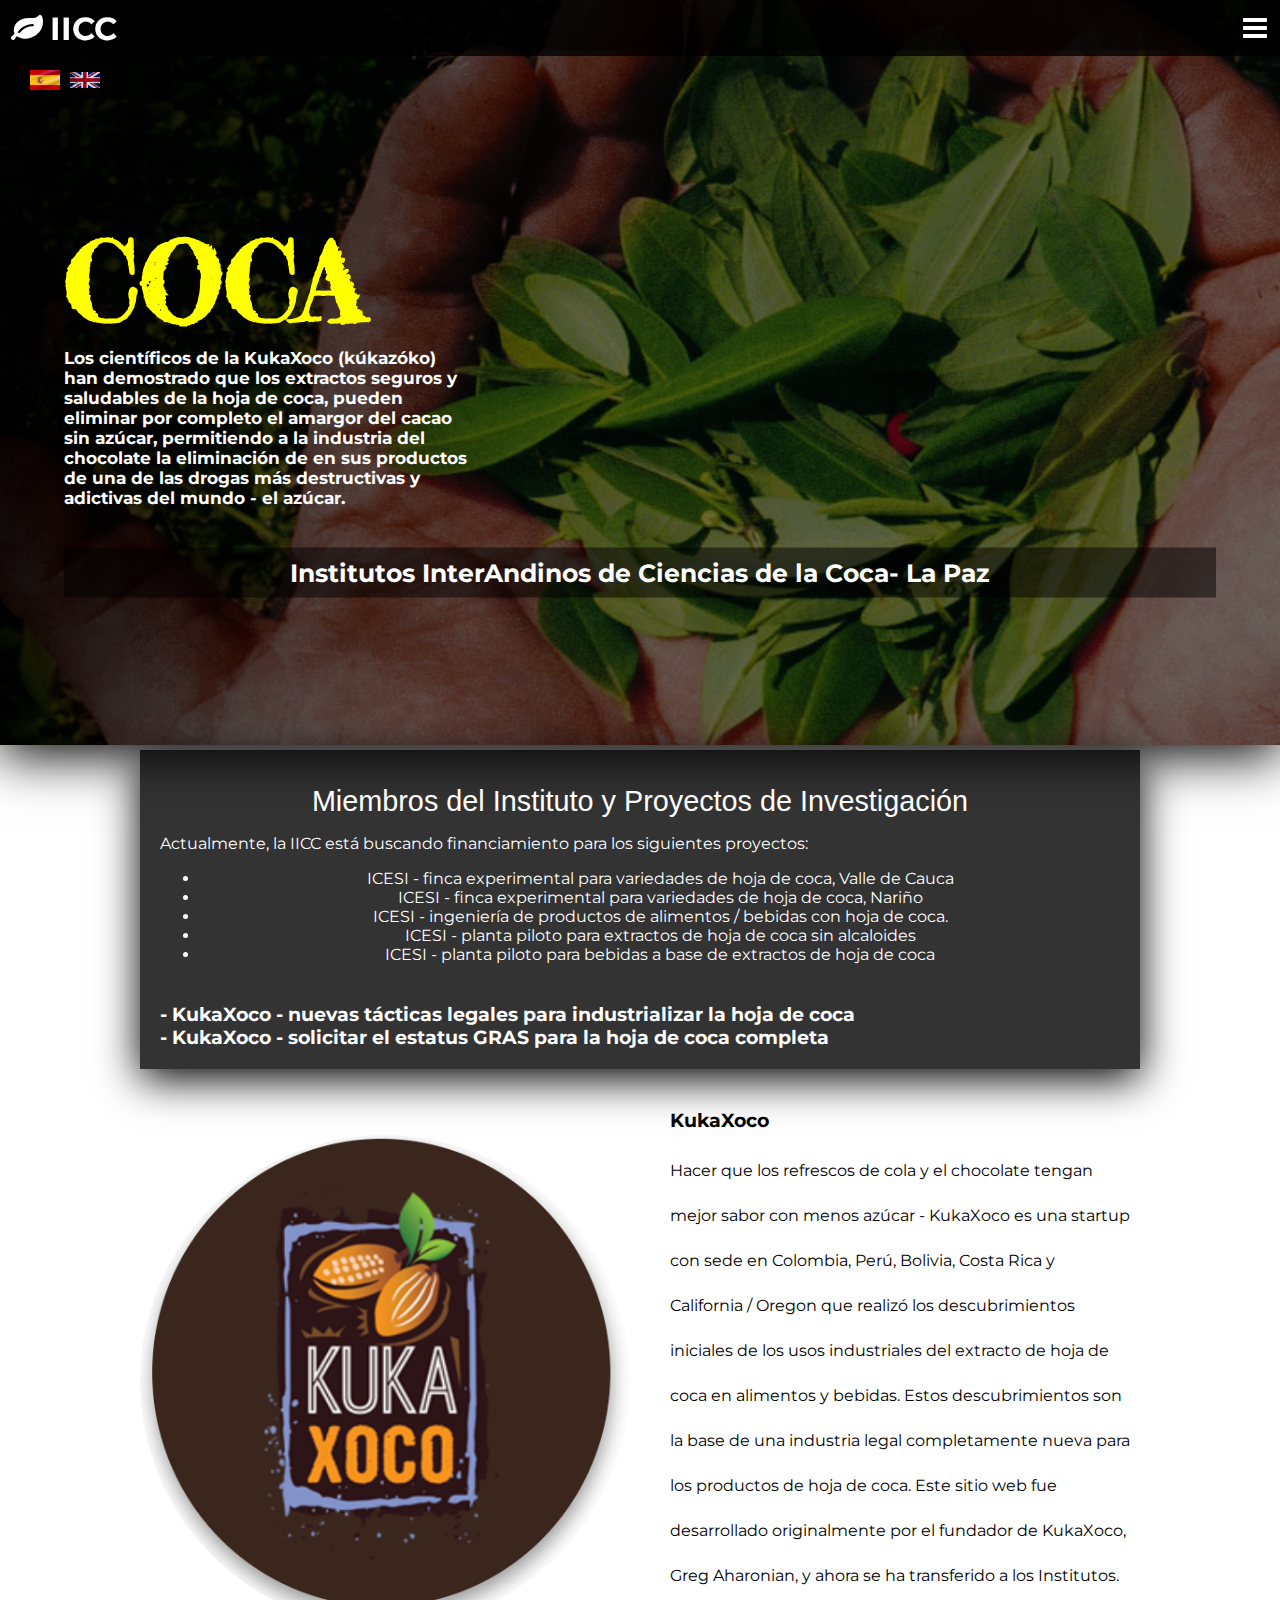
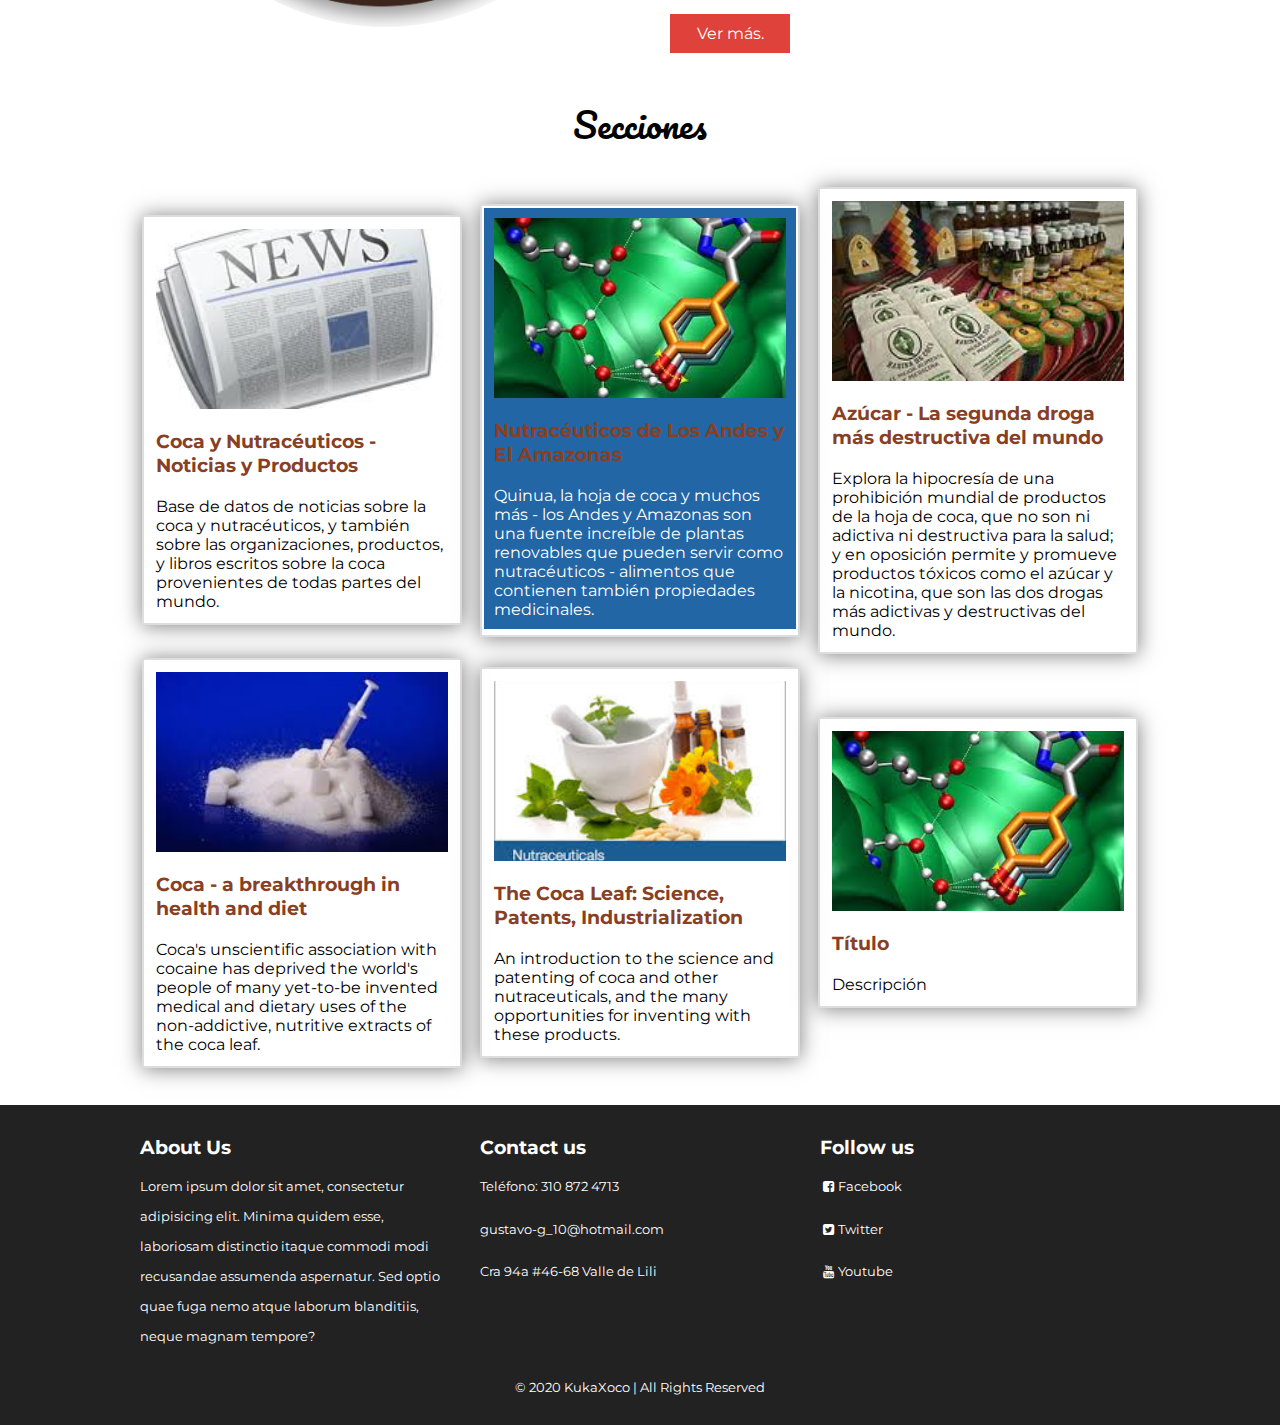
<file: index.html>
<!DOCTYPE html>

<html lang="es">
<head>
    <meta charset="utf-8">
    <title>InterAndinos</title>
    
    <meta name="viewport" content="width=device-width, user-scalable=yes, initial-scale=1, maximun-scale=3, minimum-scale=1">
    
    
    <link rel="stylesheet" href="css/fontello.css">
    <link rel="stylesheet" href="css/estilos.css">
    <link rel="stylesheet" href="imagehover/css/imagehover.min.css">
    </head>
    
    <body>
        
        
        
        <header>
        
            <div class="container--flex container-menu">

                <h1 class="icon-leaf">IICC</h1>

                <input type="checkbox" id="menu-bar">
                <label class="icon-menu" for="menu-bar"></label>
           
          <nav class="menu">
                <a href="" class="menu-item">Inicio</a>
                <a href="" class="menu-item">Coca - Historia y Usos Actuales</a>
                <a href="" class="menu-item">Noticias del Mundo de la Hoja de Coca</a>
                <a href="" class="menu-item">Coca - Ciencia, Patentes, Tesis, Libros</a>
                <a href="" class="menu-item">Coca - Productos, Investigadores y Organizaciones</a>
                <a href="" class="menu-item">Nutracéuticos</a>
                <a href="" class="menu-item">Azúcar - 2nda Droga Más Mortal</a>
                
                
            </nav>

            </div>     
                

        
        </header>   
        

            <section class="idioms container--flex">
                <div class="icon-idiom aumentar">
                    <a href="/index-inicio.html"><img src="img/image-spain.jpg"></a>
                </div>
                
                <div class="icon-idiom aumentar">
                    <a href="/index-home.html"><img src="img/image-United_Kingdom.jpg"></a>
                </div>
                    
            </section>
       
       
        <section class="banner">                
                
            <img src="img/banner-image2.png" alt="" class="banner__img aumentar">
            <div class="banner__content aumentar">
                <h1>COCA</h1>
                <h6>Los científicos de la KukaXoco (kúkazóko) han demostrado que los extractos seguros y saludables de la hoja de coca, pueden eliminar por completo el amargor del cacao sin azúcar, permitiendo a la industria del chocolate la eliminación de en sus productos de una de las drogas más destructivas y adictivas del mundo - el azúcar.</h6>
             <h2>Institutos InterAndinos de Ciencias de la Coca- La Paz
       
            </h2> 
          </div>
        </section>
        
        
        
        <main class="main">
           
            <section class="group group--color">
                <div class="container container-two">
                    <h2 class="main__tittle aumentar">Miembros del Instituto y Proyectos de Investigación</h2>
                    
                    <p align="left">Actualmente, la IICC está buscando financiamiento para los siguientes proyectos:</p> 
                    <ul>
                        <li>          ICESI - finca experimental para variedades de hoja de coca, Valle de Cauca</li>
                        
                        <li>         ICESI - finca experimental para variedades de hoja de coca, Nariño</li>
                        
                        <li>         ICESI - ingeniería de productos de alimentos / bebidas con hoja de coca.</li>
                        
                        <li>         ICESI - planta piloto para extractos de hoja de coca sin alcaloides</li>
                        
                        <li>         ICESI - planta piloto para bebidas a base de extractos de hoja de coca</li>


                    </ul>
         
                     <h3 align="left"><br>
                    - KukaXoco - nuevas tácticas legales para industrializar la hoja de coca

                     <br>- KukaXoco - solicitar el estatus GRAS para la hoja de coca completa


                                </h3>
                </div>
            </section>
           
            <section class="main__about__description">
                <div class="container container--flex">
                    
                    <div class="column column--50">
                        <img src="img/logo-kukaxoco-redondo.png" alt="">
                    </div>
                    <div class="column column--50">
                        <h3 class="column__tittle">KukaXoco</h3>
                        <p class="column__txt">Hacer que los refrescos de cola y el chocolate tengan mejor sabor con menos azúcar - KukaXoco es una startup con sede en Colombia, Perú, Bolivia, Costa Rica y California / Oregon que realizó los descubrimientos iniciales de los usos industriales del extracto de hoja de coca en alimentos y bebidas. Estos descubrimientos son la base de una industria legal completamente nueva para los productos de hoja de coca. Este sitio web fue desarrollado originalmente por el fundador de KukaXoco, Greg Aharonian, y ahora se ha transferido a los Institutos.</p>
                        <a href="" class="btn btn--contact aumentar">Ver más.</a>
                    </div>
                </div>
            </section>
            
            <section class="group today-special">
                <h2 class="group__title">Secciones</h2>
                <div class="container container--flex">
                   
                    <div class="column column--50-25 column--33">
                        <img src="img/news.jpeg" alt="" class="today-special__img">
                        <div class="today-special__tittle">Coca y Nutracéuticos - Noticias y Productos</div>
                        <div class="today-special__price">Base de datos de noticias sobre la coca y nutracéuticos, y también sobre las organizaciones, productos, y libros escritos sobre la coca provenientes de todas partes del mundo.</div>
                    </div>
                    
                    
                    


                    <div class="column column--50-25 column--33">
                       
                    <figure class="imghvr-fade">
                       
                        <img src="img/CocaSci1.jpeg" alt="" class="today-special__img">
                        <div class="today-special__tittle">Nutracéuticos de Los Andes y El Amazonas</div>
                        <div class="today-special__price">Quinua, la hoja de coca y muchos más - los Andes y Amazonas son una fuente increíble de plantas renovables que pueden servir como nutracéuticos - alimentos que contienen también propiedades medicinales.</div>
                    </div>
                    
                    <div class="column column--50-25 column--33">
                        <img src="img/CocaProd1.jpeg" alt="" class="today-special__img">
                        <div class="today-special__tittle">Azúcar - La segunda droga más destructiva del mundo</div>
                        <div class="today-special__price">Explora la hipocresía de una prohibición mundial de productos de la hoja de coca, que no son ni adictiva ni destructiva para la salud; y en oposición permite y promueve productos tóxicos como el azúcar y la nicotina, que son las dos drogas más adictivas y destructivas del mundo.</div>
                    </div>
                    
                        <div class="column column--50-25 column--33 aumentar">
                        <img src="img/SugarDrug.jpeg" alt="" class="today-special__img">
                        <div class="today-special__tittle">Coca - a breakthrough in health and diet</div>
                        <div class="today-special__price">Coca's unscientific association with cocaine has deprived the world's people of many yet-to-be invented medical and dietary uses of the non-addictive, nutritive extracts of the coca leaf.</div>
                    </div>
                    
                        <div class="column column--50-25 column--33 aumentar">
                        <img src="img/Nutra1.jpeg" alt="" class="today-special__img">
                        <div class="today-special__tittle">The Coca Leaf: Science, Patents, Industrialization</div>
                        <div class="today-special__price">An introduction to the science and patenting of coca and other nutraceuticals, and the many opportunities for inventing with these products.</div>
                    </div>
                    
                    
                    <div class="column column--50-25 column--33">
                        <img src="img/CocaSci1.jpeg" alt="" class="today-special__img">
                        <div class="today-special__tittle">Título</div>
                        <div class="today-special__price">Descripción</div>
                    </div>
                </div>
                
            </section>
            
        </main>
        
        

        <footer class="main-footer">
                <div class="container container--flex">
                    
                    <div class="column column--33">
                        <h2 class="colum__tittle">About Us</h2>
                        <p class="column__txt">Lorem ipsum dolor sit amet, consectetur adipisicing elit. Minima quidem esse, laboriosam distinctio itaque commodi modi recusandae assumenda aspernatur. Sed optio quae fuga nemo atque laborum blanditiis, neque magnam tempore?</p>
                    </div>
                    <div class="column column--33">
                        <h2 class="colum__tittle">Contact us</h2>
                        <p class="column__txt">Teléfono: 310 872 4713</p>
                        <p class="column__txt">gustavo-g_10@hotmail.com</p>
                        <p class="column__txt">Cra 94a #46-68 Valle de Lili</p>
                    </div>
                    <div class="column column--33">
                        <h2 class="colum__tittle">Follow us</h2>
                        <p class="column__txt"><a href="" class="icon-facebook">Facebook</a></p>
                        <p class="column__txt"><a href="" class="icon-twitter">Twitter</a></p>
                        <p class="column__txt"><a href="" class="icon-youtube">Youtube</a></p>
                    </div>
                    <p class="copy">© 2020 KukaXoco | All Rights Reserved</p>
                    
                </div>
            </footer>
        
            
            <script src="js/menu.js"></script>
            
    </body>
</html>
</file>
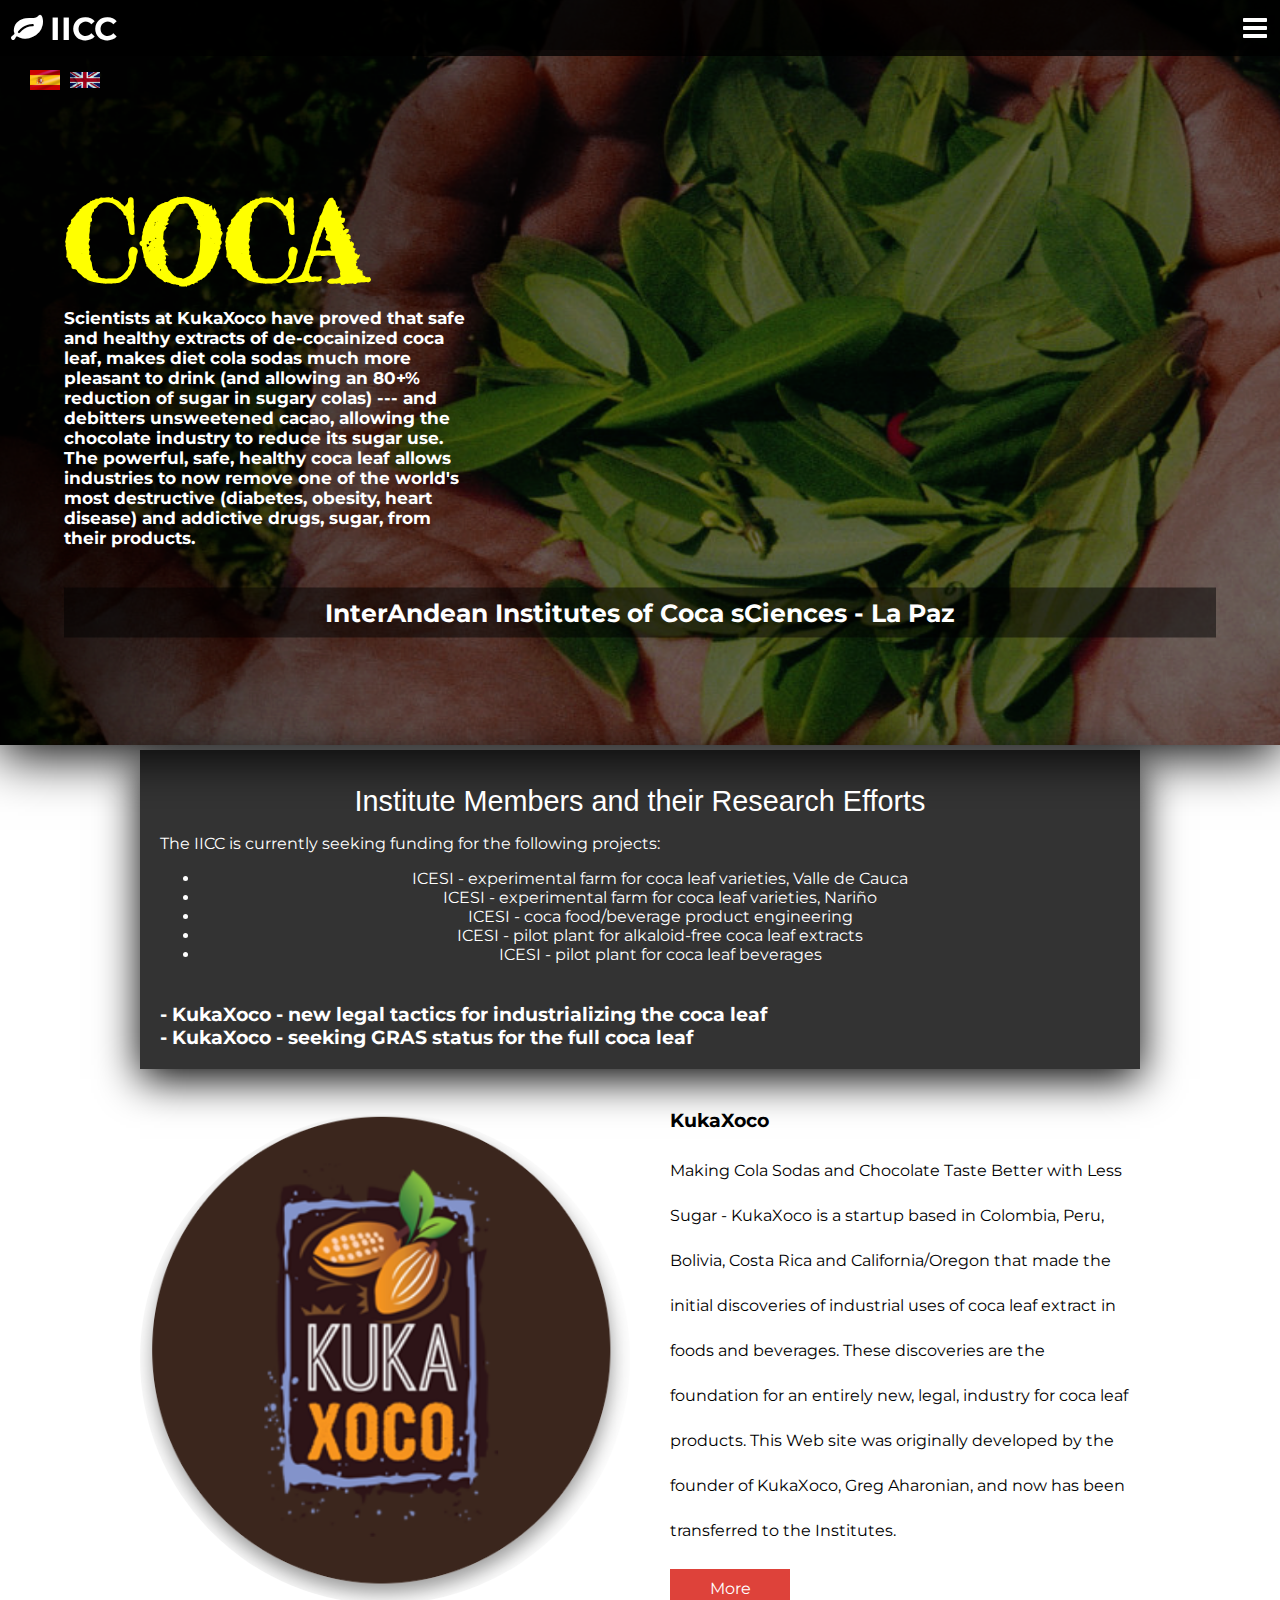
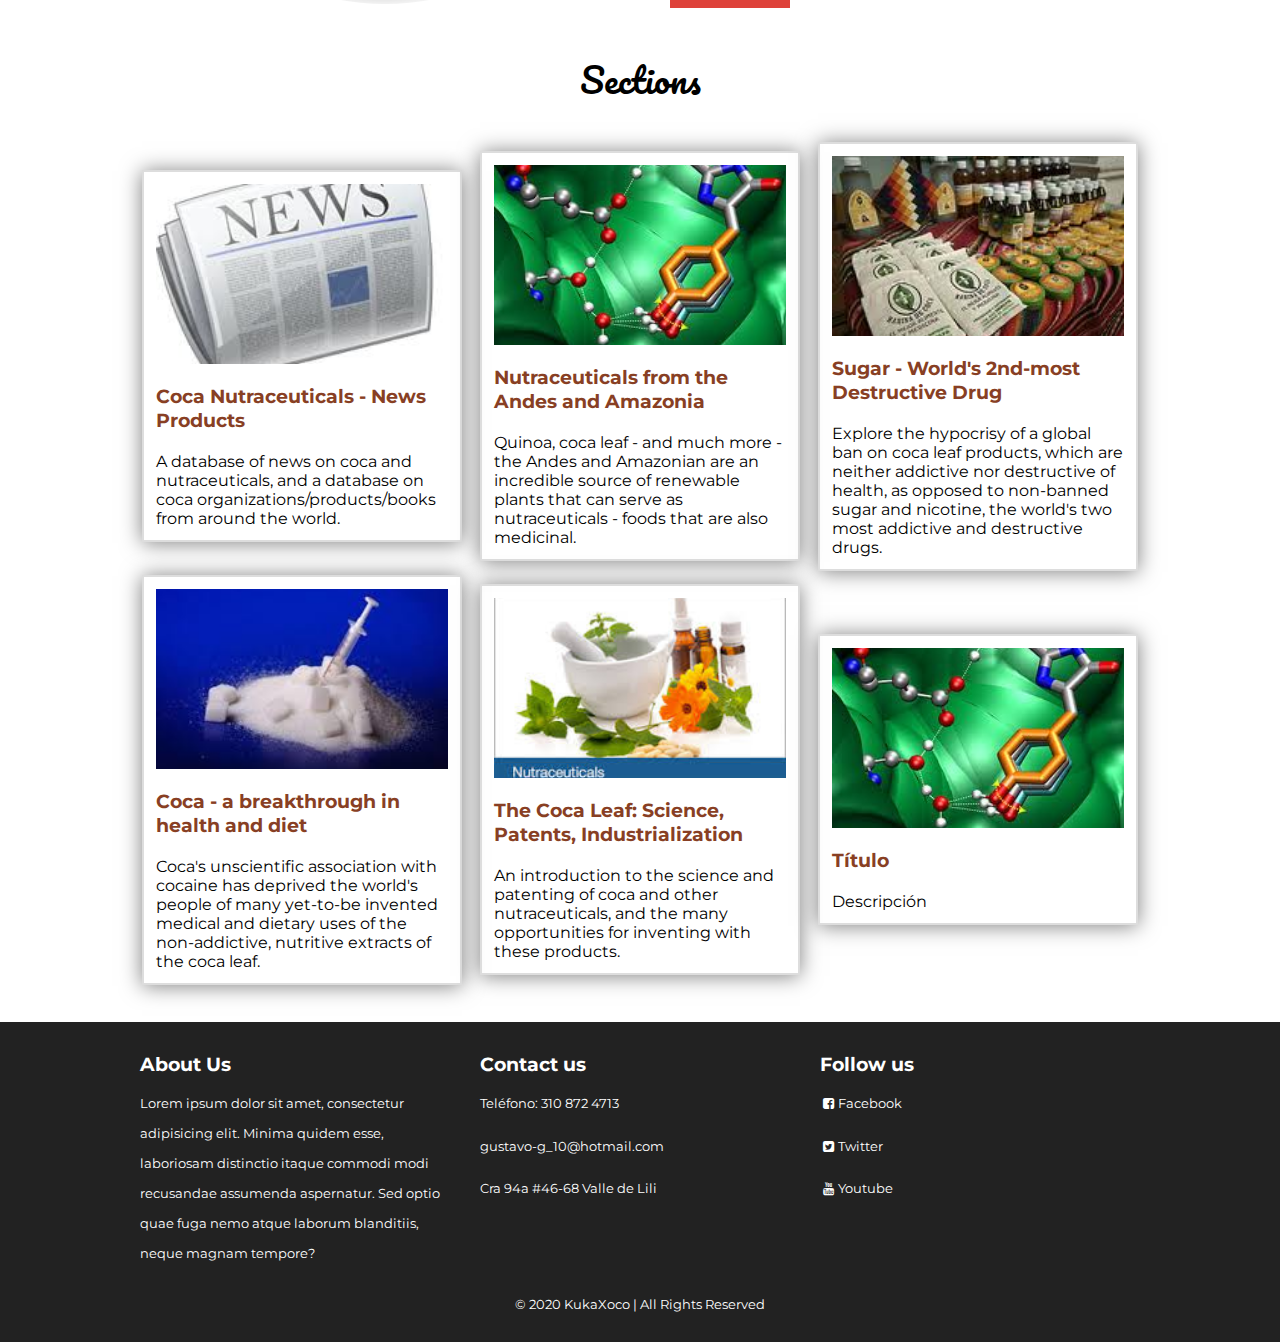
<file: en.html>
<!DOCTYPE html>

<html lang="es">
<head>
    <meta charset="utf-8">
    <title>InterAndean</title>
    
    <meta name="viewport" content="width=device-width, user-scalable=yes, initial-scale=1, maximun-scale=3, minimum-scale=1">
    
    
    <link rel="stylesheet" href="css/fontello.css">
    <link rel="stylesheet" href="css/estilos.css">
    
    </head>
    
    <body>
        
        
        
        <header>
        
            <div class="container--flex container-menu">

                <h1 class="icon-leaf">IICC</h1>

                <input type="checkbox" id="menu-bar">
                <label class="icon-menu" for="menu-bar"></label>
           
            <nav class="menu">
                <a href="" class="menu-item">Home</a>
                <a href="" class="menu-item">Coca - History and current uses.</a>
                <a href="" class="menu-item">Coca Science, Patents, Thesis, Books</a>
                <a href="" class="menu-item">Coca Science, Patents, Thesis, Books</a>
                <a href="" class="menu-item">Coca Products, Researchers and Organizations</a>
                <a href="" class="menu-item">Nutraceuticals</a>
                <a href="" class="menu-item">Sugar - Second Deadliest Drug</a>
                
                
            </nav>

            </div>     
                

        
        </header>   
        
                    <section class="idioms container--flex">
                <div class="icon-idiom">
                    <a href="/index-inicio.html"><img src="img/image-spain.jpg"></a>
                </div>
                
                <div class="icon-idiom">
                    <a href="/index-home.html"><img src="img/image-United_Kingdom.jpg"></a>
                </div>
                    
            </section>
        

        <section class="banner">                
                
            <img src="img/banner-image2.png" alt="" class="banner__img aumentar">
            <div class="banner__content aumentar">
                <h1>COCA</h1>
                <h6>Scientists at KukaXoco have proved that safe and healthy extracts of de-cocainized coca leaf, makes diet cola sodas much more pleasant to drink (and allowing an 80+% reduction of sugar in sugary colas) --- and debitters unsweetened cacao, allowing the chocolate industry to reduce its sugar use. The powerful, safe, healthy coca leaf allows industries to now remove one of the world's most destructive (diabetes, obesity, heart disease) and addictive drugs, sugar, from their products.</h6>
             <h2>InterAndean Institutes of Coca sCiences - La Paz

       
            </h2> 
          </div>
        </section>
        
        <main class="main">
           
            <section class="group group--color">
                <div class="container container-two">
                    <h2 class="main__tittle aumentar">Institute Members and their Research Efforts</h2>
                    
                    <p align="left">The IICC is currently seeking funding for the following projects:</p> 
                    <ul>
                        <li>         ICESI - experimental farm for coca leaf varieties, Valle de Cauca</li>
                        <li>ICESI - experimental farm for coca leaf varieties, Nariño</li>
                        <li>ICESI - coca food/beverage product engineering</li>
                        <li>ICESI - pilot plant for alkaloid-free coca leaf extracts</li>
                        <li>ICESI - pilot plant for coca leaf beverages</li>


                    </ul>
         
                     <h3 align="left"><br>
                    - KukaXoco - new legal tactics for industrializing the coca leaf
                     <br>- KukaXoco - seeking GRAS status for the full coca leaf
                                </h3>
                </div>
            </section>
           
            <section class="main__about__description">
                <div class="container container--flex">
                    
                    <div class="column column--50">
                        <img src="img/logo-kukaxoco-redondo.png" alt="">
                    </div>
                    <div class="column column--50">
                        <h3 class="column__tittle">KukaXoco</h3>
                        <p class="column__txt">Making Cola Sodas and Chocolate Taste Better with Less Sugar - KukaXoco is a startup based in Colombia, Peru, Bolivia, Costa Rica and California/Oregon that made the initial discoveries of industrial uses of coca leaf extract in foods and beverages. These discoveries are the foundation for an entirely new, legal, industry for coca leaf products. This Web site was originally developed by the founder of KukaXoco, Greg Aharonian, and now has been transferred to the Institutes.</p>
                        <a href="" class="btn btn--contact aumentar">More</a>
                    </div>
                </div>
            </section>
            
            <section class="group today-special">
                <h2 class="group__title">Sections</h2>
                <div class="container container--flex">
                   
                    <div class="column column--50-25 column--33">
                        <img src="img/news.jpeg" alt="" class="today-special__img">
                        <div class="today-special__tittle">Coca  Nutraceuticals - News  Products</div>
                        <div class="today-special__price">A database of news on coca and nutraceuticals, and a database on coca organizations/products/books from around the world.</div>
                    </div>
                    
                    <div class="column column--50-25 column--33">
                        <img src="img/CocaSci1.jpeg" alt="" class="today-special__img">
                        <div class="today-special__tittle">Nutraceuticals from the Andes and Amazonia</div>
                        <div class="today-special__price">Quinoa, coca leaf - and much more - the Andes and Amazonian are an incredible source of renewable plants that can serve as nutraceuticals - foods that are also medicinal.</div>
                    </div>
                    
                    <div class="column column--50-25 column--33">
                        <img src="img/CocaProd1.jpeg" alt="" class="today-special__img">
                        <div class="today-special__tittle">Sugar - World's 2nd-most Destructive Drug</div>
                        <div class="today-special__price">Explore the hypocrisy of a global ban on coca leaf products, which are neither addictive nor destructive of health, as opposed to non-banned sugar and nicotine, the world's two most addictive and destructive drugs.</div>
                    </div>
                    
                        <div class="column column--50-25 column--33 aumentar">
                        <img src="img/SugarDrug.jpeg" alt="" class="today-special__img">
                        <div class="today-special__tittle">Coca - a breakthrough in health and diet</div>
                        <div class="today-special__price">Coca's unscientific association with cocaine has deprived the world's people of many yet-to-be invented medical and dietary uses of the non-addictive, nutritive extracts of the coca leaf.</div>
                    </div>
                    
                        <div class="column column--50-25 column--33 aumentar">
                        <img src="img/Nutra1.jpeg" alt="" class="today-special__img">
                        <div class="today-special__tittle">The Coca Leaf: Science, Patents, Industrialization</div>
                        <div class="today-special__price">An introduction to the science and patenting of coca and other nutraceuticals, and the many opportunities for inventing with these products.</div>
                    </div>
                    
                    
                    <div class="column column--50-25 column--33">
                        <img src="img/CocaSci1.jpeg" alt="" class="today-special__img">
                        <div class="today-special__tittle">Título</div>
                        <div class="today-special__price">Descripción</div>
                    </div>
                </div>
                
            </section>
            
        </main>
        
        

            <footer class="main-footer">
                <div class="container container--flex">
                    
                    <div class="column column--33">
                        <h2 class="colum__tittle">About Us</h2>
                        <p class="column__txt">Lorem ipsum dolor sit amet, consectetur adipisicing elit. Minima quidem esse, laboriosam distinctio itaque commodi modi recusandae assumenda aspernatur. Sed optio quae fuga nemo atque laborum blanditiis, neque magnam tempore?</p>
                    </div>
                    <div class="column column--33">
                        <h2 class="colum__tittle">Contact us</h2>
                        <p class="column__txt">Teléfono: 310 872 4713</p>
                        <p class="column__txt">gustavo-g_10@hotmail.com</p>
                        <p class="column__txt">Cra 94a #46-68 Valle de Lili</p>
                    </div>
                    <div class="column column--33">
                        <h2 class="colum__tittle">Follow us</h2>
                        <p class="column__txt"><a href="" class="icon-facebook">Facebook</a></p>
                        <p class="column__txt"><a href="" class="icon-twitter">Twitter</a></p>
                        <p class="column__txt"><a href="" class="icon-youtube">Youtube</a></p>
                    </div>
                    <p class="copy">© 2020 KukaXoco | All Rights Reserved</p>
                    
                </div>
            </footer>
        
            
            <script src="js/menu.js"></script>
            
    </body>
</html>
</file>
<file: css/fontello.css>
@font-face {
  font-family: 'fontello';
  src: url('../font/fontello.eot?44546725');
  src: url('../font/fontello.eot?44546725#iefix') format('embedded-opentype'),
       url('../font/fontello.woff2?44546725') format('woff2'),
       url('../font/fontello.woff?44546725') format('woff'),
       url('../font/fontello.ttf?44546725') format('truetype'),
       url('../font/fontello.svg?44546725#fontello') format('svg');
  font-weight: normal;
  font-style: normal;
}
/* Chrome hack: SVG is rendered more smooth in Windozze. 100% magic, uncomment if you need it. */
/* Note, that will break hinting! In other OS-es font will be not as sharp as it could be */
/*
@media screen and (-webkit-min-device-pixel-ratio:0) {
  @font-face {
    font-family: 'fontello';
    src: url('../font/fontello.svg?44546725#fontello') format('svg');
  }
}
*/
 
 [class^="icon-"]:before, [class*=" icon-"]:before {
  font-family: "fontello";
  font-style: normal;
  font-weight: normal;
  speak: never;
 
  display: inline-block;
  text-decoration: inherit;
  width: 1em;
  margin-right: .2em;
  text-align: center;
  /* opacity: .8; */
 
  /* For safety - reset parent styles, that can break glyph codes*/
  font-variant: normal;
  text-transform: none;
 
  /* fix buttons height, for twitter bootstrap */
  line-height: 1em;
 
  /* Animation center compensation - margins should be symmetric */
  /* remove if not needed */
  margin-left: .2em;
 
  /* you can be more comfortable with increased icons size */
  /* font-size: 120%; */
 
  /* Font smoothing. That was taken from TWBS */
  -webkit-font-smoothing: antialiased;
  -moz-osx-font-smoothing: grayscale;
 
  /* Uncomment for 3D effect */
  /* text-shadow: 1px 1px 1px rgba(127, 127, 127, 0.3); */
}
 
.icon-leaf:before { content: '\e800'; } /* '' */
.icon-phone:before { content: '\e801'; } /* '' */
.icon-location:before { content: '\e802'; } /* '' */
.icon-menu:before { content: '\f0c9'; } /* '' */
.icon-youtube:before { content: '\f167'; } /* '' */
.icon-twitter:before { content: '\f304'; } /* '' */
.icon-facebook:before { content: '\f308'; } /* '' */
</file>
<file: css/estilos.css>
@import url('https://fonts.googleapis.com/css2?family=Montserrat:wght@300&family=Pacifico&display=swap');

@import url('https://fonts.googleapis.com/css2?family=Fredericka+the+Great&family=Seymour+One&display=swap'); /*Este es para la COCA prueba1*/

@import url(menu.css);


* {
    box-sizing: border-box;
}

body {
    font-family: 'Montserrat', sans-serif;
    margin: 0;
}
/*-------------Estilos Base-----------*/

header {
    width: 100%;
    height: 50px;
    background: rgba(0,0,0,0.4);
    color: #fff;
    
    position: fixed;
    top: 0;
    left: 0;
    z-index: 100;
}

img{
    width: 100%;
    max-width: 100%;
    display: block;
}

h1, h2, h3, h4, h5, h6{
    margin: 0;
}

.container {
    width: 100%;
    margin: auto;
}

.container--flex {
    display: flex;
    flex-wrap: wrap;
    justify-content: space-between;
    align-items: center;
}

.container-menu{
    
    background: rgba(0,0,0,0.8);
    padding: 5px;
}

.column {
    width: 100%;
    
}

.aumentar {
    transition: all 500ms ease-out;
}

.aumentar:hover{
    transform: scale(1.1);
    transition: all 500ms ease-out;

}

/*--------------Estilos del header---------------*/



.icon-leaf{
    color: white;
}

.icon-menu{
    color: white;
}

.idioms {
    position: absolute;
    margin-top: 70px;
    width: 100px;
    height: auto;
    
}
.icon-idiom {
    background: white;
    width: 30px;
    height: auto;
    border-radius: 50%;
    cursor: pointer;
}

/*----------------------Estilos de banner------------------*/


.banner {
    position: relative;
    box-shadow: 0px 10px 50px;
    width: 100%;
    height: 550px;
    margin-bottom: 5px;
    z-index: -100;
}



.banner__img {
    position: relative;
    width: 100%;
    height: 500px;
    object-fit: cover;
}

.banner__content {
    width: 90%;
    color:white;
    text-align: ;
    position: absolute;
    z-index: 1500;
    top: 50%;
    left: 50%;
    transform: translateX(-50%) translateY(-50%);
    font-size: 1.5em;
    font-weight: bold;
}

.banner__content h6{
    font-size: 13px;;
}

.banner__content h1{
    font-size: 80px;
    color: yellow;
    font-family: 'Fredericka the Great', cursive
    
    
}

.banner__content h2{
    margin-top: 40px;
    font-size: 15px;
    background: rgba(0,0,0,.5);
    padding: 10px;
}





.group--color .container {
    background: rgba(0,0,0,0.8);
    box-shadow: 0px 10px 40px rgba(0,0,0,1);
    color: white;
    padding: 0;
    text-align: center
    
}


.main__tittle {
    margin: 15px 0;
    font-size: 1.8em;
    font-family: 'monserat', sans-serif;
    font-weight: 100;
}


.column__title {
    font-size: 1.3em;
    
}

.main__about__description .column:nth-child(2) {
    padding: 10px;
}

.main__about__description .column:nth-child(1) {
}
.main__about__description .column:nth-child(1) img {
        border-radius: 50%;

}

.main__about__description {
    margin: 20px;
}



.btn {
    display: block;
    text-align: center;
    width: 120px;
    background: #DE423A;
    padding: 10px;
    margin: 10px auto;
    text-decoration: none;
    color: white;
}


.group__title {
    font-family: 'Pacifico', cursive;
    font-weight: 100;   
    font-size: 1.8em;
    text-align: center;
    margin: 30px;

}

.today-special {
    margin-bottom: 20px;
}

.today-special .column {
    margin-bottom: 30px;
}

.today-special__img {
    margin: auto;
    max-width: 350px;
}

.today-special__price {
    font-size: 10px;
    padding-top: 10px;
    padding-bottom: 20px;
}


.today-special__tittle {
    font-size: 1.2em;
    color: #883F24;
    font-weight: bold;
}


.group [class*="today-special"] {

    padding: 10px;
}

/*-----------------Estilos del footer----------------*/

.main-footer {
    background: #222;
    color: white;
    padding: 10px;
    padding-bottom: 20px;
    padding-top: 20px;
    font-size: .8em;
}

.copy{
    text-align: center;
    margin: auto;
    margin-top: 15px;
}

.main-footer [class*="icon-"] {
    color: white;
    text-decoration: none;
}

.main-footer [class*="icon-"]:before {
    position: relative
    top: 3;
    right: 5px;
}

/*-----------------Estilos responsive----------------*/

@media screen and (min-width:480px) {

    .banner {
        margin-top: -145px;
        z-index: -1000;
        height: 500px;

    }
    .banner__content {
        margin-top: 60px;
        font-size: 2em; 
    }

    .banner__img {
        height: 500px;
    }
    

    
    
    
    .main {
        padding-bottom: 15px;
    }
    
    .main__about__description .column:nth-child(2) {
        padding-left: 20px;
        font-style: .9em;
    }
    
    .main__about__description .btn {
        margin: 0;
    }
    
    .today-special .column {
        border: 2px solid #ddd;
        padding: 2px;
        margin: 2px;
        box-shadow: 0px 0.5px 20px rgba(0,0,0,0.5);
        transition: all 300ms ease-out;
    }
    
    .today-special__img {
        height: 200px;
        cursor: pointer;
        object-fit: cover; 

    }

    
    .today-special .column:hover{
        transform: scale(1.1);
        transition: all 500ms ease-out;
        background: white;

    }
    .main-footer .container--flex {
        align-items: flex-start;
    }
    .column--50 {
        width: 49%;
    }
    .column--50-25 {
        width: 49%;
    }

    .banner{
        height: 500px;
    }
    
    .banner__img {
        height: 500px;
    }
    
    .group--color .container {
    padding: 20px;
    }
    
    
}

@media screen and (min-width:768px) {
    
    .banner__img {
        height: 600px;
    }
    
    .banner{
        height: 600px;
    }
    .main__title {
        font-size: 2.2em;
    }
    .main__about__description {
        margin-top: 30px;
    }
    .main__about__description .column--50:nth-child(2) {
        font-size: 1em;
    }
    
    .main__about__description .column--50:nth-child(2) {
        font-size: 1em;
    }
    
    .column__txt {
        line-height: 30px;
    }
    
    .column--50-25 {
        24%
    }
    
    .column_title {
        font-size: 1em;
    }
    .group__title {
        font-size: 2.2em;
    }
    
    .column--33 {
        width: 32%;    
    }
    
    .banner__content h6{
    font-size: 15px;
    width: 70%;
    }

    .banner__content h1{
    font-size: 110px;
    color: yellow;
    font-family: 'Fredericka the Great', cursive
    
    
    }
    .banner__content h2{
    margin-top: 40px;
    font-size: 25px;
    }

    
.idioms {
    position: relative;
    margin-top: 70px;
    margin-left: 30px;
    width: 70px;
    height: auto;
    
}

    
    
    
}

@media screen and (min-width:1024px) {
    
    .container {
        width: 1000px;
    } 

    .banner{
        height: 800px;
    }
    .banner__img {
        height: 800px;
    }
    .banner__content {
        font-size: 2.5em;
    }

    .group--color .container {
        margin-top: 0px;
        margin-bottom: 30px;
        padding: 20px;
    }
    
    .menu{
        width: 30%;
    }
    
    .main__title{
        font-size: 2.3em;
    }
    
    .main__about__description .column--50:nth-child(2) .column__txt {
        line-height: 45px;
    }
    
    .today-special__title{
        font-size: 1.2em;
    }
    
    .today-special__price{
        font-size: 1em;
    }
    .main-footer {
        padding-top: 30px;
        padding-bottom: 30px;
    }
        .column--33 {
        width: 32%;    
    }
    
        .banner__content h6{
    font-size: 17px;
    width: 35%;
    }

    .banner__content h1{
    font-size: 110px;
    color: yellow;
    font-family: 'Fredericka the Great', cursive
    
    
    }
    .banner__content h2{
    margin-top: 40px;
    font-size: 25px;
    text-align: center;
    }
    
    
}

@media screen and (min-width:1600px) {
    .container{
        width: 1400px;
    }
    .main__about__description .column:nth-child(1) img {
        width: 100%;
        height: 350px;
        object-fit: cover;
    }
    .today-special__img {
        height: 300px;
    }
    
    .menu{
        width: 30%;
    }
    .banner__img {
        height: 500px;
    }
}
</file>
<file: imagehover/css/imagehover.min.css>
@charset "UTF-8";
/*!
 * ImageHover.css - http://www.imagehover.io
 * Version 1.0
 * Author: Ciarán Walsh

 * Made available under a MIT License:
 * http://www.opensource.org/licenses/mit-license.php

 */[class*=" imghvr-"],[class^=imghvr-]{position:relative;display:inline-block;margin:0;max-width:100%;background-color:#2266a5;color:#fff;overflow:hidden;-webkit-backface-visibility:hidden;backface-visibility:hidden;-moz-osx-font-smoothing:grayscale;transform:translateZ(0)}[class*=" imghvr-"]>img,[class^=imghvr-]>img{vertical-align:top;max-width:100%}[class*=" imghvr-"] figcaption,[class^=imghvr-] figcaption{background-color:#135796;padding:30px;position:absolute;top:0;bottom:0;left:0;right:0;color:#fff}[class*=" imghvr-"] figcaption h1,[class*=" imghvr-"] figcaption h2,[class*=" imghvr-"] figcaption h3,[class*=" imghvr-"] figcaption h4,[class*=" imghvr-"] figcaption h5,[class*=" imghvr-"] figcaption h6,[class^=imghvr-] figcaption h1,[class^=imghvr-] figcaption h2,[class^=imghvr-] figcaption h3,[class^=imghvr-] figcaption h4,[class^=imghvr-] figcaption h5,[class^=imghvr-] figcaption h6{color:#fff}[class*=" imghvr-"] a,[class^=imghvr-] a{position:absolute;top:0;bottom:0;left:0;right:0;z-index:1}[class*=" imghvr-"],[class*=" imghvr-"] *,[class*=" imghvr-"]:after,[class*=" imghvr-"] :after,[class*=" imghvr-"]:before,[class*=" imghvr-"] :before,[class^=imghvr-],[class^=imghvr-] *,[class^=imghvr-]:after,[class^=imghvr-] :after,[class^=imghvr-]:before,[class^=imghvr-] :before{box-sizing:border-box;transition:all .35s ease}[class*=" imghvr-fade"] figcaption,[class^=imghvr-fade] figcaption{opacity:0}[class*=" imghvr-fade"]:hover figcaption,[class^=imghvr-fade]:hover figcaption{opacity:1}[class*=" imghvr-fade"]:hover>img,[class*=" imghvr-fade"]:hover figcaption,[class^=imghvr-fade]:hover>img,[class^=imghvr-fade]:hover figcaption{transform:translate(0)}.imghvr-fade-in-up figcaption{transform:translateY(15%)}.imghvr-fade-in-down figcaption{transform:translateY(-15%)}.imghvr-fade-in-left figcaption{transform:translate(-15%)}.imghvr-fade-in-right figcaption{transform:translate(15%)}[class*=" imghvr-push-"]:hover figcaption,[class^=imghvr-push-]:hover figcaption{transform:translate(0)}.imghvr-push-up figcaption{transform:translateY(100%)}.imghvr-push-down figcaption,.imghvr-push-up:hover>img{transform:translateY(-100%)}.imghvr-push-down:hover>img{transform:translateY(100%)}.imghvr-push-left figcaption{transform:translateX(100%)}.imghvr-push-left:hover>img,.imghvr-push-right figcaption{transform:translateX(-100%)}.imghvr-push-right:hover>img{transform:translateX(100%)}[class*=" imghvr-slide-"]:hover figcaption,[class^=imghvr-slide-]:hover figcaption{transform:translate(0)}.imghvr-slide-up figcaption{transform:translateY(100%)}.imghvr-slide-down figcaption{transform:translateY(-100%)}.imghvr-slide-left figcaption{transform:translateX(100%)}.imghvr-slide-right figcaption{transform:translateX(-100%)}.imghvr-slide-top-left figcaption{transform:translate(-100%,-100%)}.imghvr-slide-top-right figcaption{transform:translate(100%,-100%)}.imghvr-slide-bottom-left figcaption{transform:translate(-100%,100%)}.imghvr-slide-bottom-right figcaption{transform:translate(100%,100%)}[class*=" imghvr-reveal-"]:before,[class^=imghvr-reveal-]:before{position:absolute;top:0;bottom:0;left:0;right:0;content:"";background-color:#135796}[class*=" imghvr-reveal-"] figcaption,[class^=imghvr-reveal-] figcaption{opacity:0}[class*=" imghvr-reveal-"]:hover:before,[class^=imghvr-reveal-]:hover:before{transform:translate(0)}[class*=" imghvr-reveal-"]:hover figcaption,[class^=imghvr-reveal-]:hover figcaption{opacity:1;transition-delay:.21s}.imghvr-reveal-up:before{transform:translateY(100%)}.imghvr-reveal-down:before{transform:translateY(-100%)}.imghvr-reveal-left:before{transform:translateX(100%)}.imghvr-reveal-right:before{transform:translateX(-100%)}.imghvr-reveal-top-left:before{transform:translate(-100%,-100%)}.imghvr-reveal-top-right:before{transform:translate(100%,-100%)}.imghvr-reveal-bottom-left:before{transform:translate(-100%,100%)}.imghvr-reveal-bottom-right:before{transform:translate(100%,100%)}[class*=" imghvr-hinge-"],[class^=imghvr-hinge-]{perspective:50em}[class*=" imghvr-hinge-"] figcaption,[class^=imghvr-hinge-] figcaption{opacity:0;z-index:1}[class*=" imghvr-hinge-"]:hover img,[class^=imghvr-hinge-]:hover img{opacity:0}[class*=" imghvr-hinge-"]:hover figcaption,[class^=imghvr-hinge-]:hover figcaption{opacity:1;transition-delay:.21s}.imghvr-hinge-up img{transform-origin:50% 0}.imghvr-hinge-up figcaption{transform:rotateX(90deg);transform-origin:50% 100%}.imghvr-hinge-up:hover>img{transform:rotateX(-90deg)}.imghvr-hinge-up:hover figcaption{transform:rotateX(0)}.imghvr-hinge-down img{transform-origin:50% 100%}.imghvr-hinge-down figcaption{transform:rotateX(-90deg);transform-origin:50% -50%}.imghvr-hinge-down:hover>img{transform:rotateX(90deg);opacity:0}.imghvr-hinge-down:hover figcaption{transform:rotateX(0)}.imghvr-hinge-left img{transform-origin:0 50%}.imghvr-hinge-left figcaption{transform:rotateY(-90deg);transform-origin:100% 50%}.imghvr-hinge-left:hover>img{transform:rotateY(90deg)}.imghvr-hinge-left:hover figcaption{transform:rotateY(0)}.imghvr-hinge-right img{transform-origin:100% 50%}.imghvr-hinge-right figcaption{transform:rotateY(90deg);transform-origin:0 50%}.imghvr-hinge-right:hover>img{transform:rotateY(-90deg)}.imghvr-hinge-right:hover figcaption{transform:rotateY(0)}[class*=" imghvr-flip-"],[class^=imghvr-flip-]{perspective:50em}[class*=" imghvr-flip-"] img,[class^=imghvr-flip-] img{-webkit-backface-visibility:hidden;backface-visibility:hidden}[class*=" imghvr-flip-"]:hover>img,[class*=" imghvr-flip-"] figcaption,[class^=imghvr-flip-]:hover>img,[class^=imghvr-flip-] figcaption{opacity:0}[class*=" imghvr-flip-"]:hover figcaption,[class^=imghvr-flip-]:hover figcaption{opacity:1;transition-delay:.14s}.imghvr-flip-horiz figcaption{transform:rotateX(90deg);transform-origin:0 50%}.imghvr-flip-horiz:hover img{transform:rotateX(-180deg)}.imghvr-flip-horiz:hover figcaption{transform:rotateX(0deg)}.imghvr-flip-vert figcaption{transform:rotateY(90deg);transform-origin:50% 0}.imghvr-flip-vert:hover>img{transform:rotateY(-180deg)}.imghvr-flip-vert:hover figcaption{transform:rotateY(0deg)}.imghvr-flip-diag-1 figcaption{transform:rotate3d(1,-1,0,100deg)}.imghvr-flip-diag-1:hover>img{transform:rotate3d(-1,1,0,100deg)}.imghvr-flip-diag-1:hover figcaption{transform:rotate3d(0,0,0,0deg)}.imghvr-flip-diag-2 figcaption{transform:rotate3d(1,1,0,100deg)}.imghvr-flip-diag-2:hover>img{transform:rotate3d(-1,-1,0,100deg)}.imghvr-flip-diag-2:hover figcaption{transform:rotate3d(0,0,0,0deg)}[class*=" imghvr-shutter-out-"]:before,[class^=imghvr-shutter-out-]:before{background:#135796;position:absolute;content:"";transition-delay:.105s}[class*=" imghvr-shutter-out-"] figcaption,[class^=imghvr-shutter-out-] figcaption{opacity:0;transition-delay:0s}[class*=" imghvr-shutter-out-"]:hover:before,[class^=imghvr-shutter-out-]:hover:before{transition-delay:0s}[class*=" imghvr-shutter-out-"]:hover figcaption,[class^=imghvr-shutter-out-]:hover figcaption{opacity:1;transition-delay:.105s}.imghvr-shutter-out-horiz:before{left:50%;right:50%;top:0;bottom:0}.imghvr-shutter-out-horiz:hover:before{left:0;right:0}.imghvr-shutter-out-vert:before{top:50%;bottom:50%;left:0;right:0}.imghvr-shutter-out-vert:hover:before{top:0;bottom:0}.imghvr-shutter-out-diag-1:before{top:50%;bottom:50%;left:-35%;right:-35%;transform:rotate(45deg)}.imghvr-shutter-out-diag-1:hover:before{top:-35%;bottom:-35%}.imghvr-shutter-out-diag-2:before{top:50%;bottom:50%;left:-35%;right:-35%;transform:rotate(-45deg)}.imghvr-shutter-out-diag-2:hover:before{top:-35%;bottom:-35%}[class*=" imghvr-shutter-in-"]:after,[class*=" imghvr-shutter-in-"]:before,[class^=imghvr-shutter-in-]:after,[class^=imghvr-shutter-in-]:before{background:#135796;position:absolute;content:""}[class*=" imghvr-shutter-in-"]:after,[class^=imghvr-shutter-in-]:after{top:0;left:0}[class*=" imghvr-shutter-in-"]:before,[class^=imghvr-shutter-in-]:before{right:0;bottom:0}[class*=" imghvr-shutter-in-"] figcaption,[class^=imghvr-shutter-in-] figcaption{opacity:0;z-index:1}[class*=" imghvr-shutter-in-"]:hover figcaption,[class^=imghvr-shutter-in-]:hover figcaption{opacity:1;transition-delay:.21s}.imghvr-shutter-in-horiz:after,.imghvr-shutter-in-horiz:before{width:0;height:100%}.imghvr-shutter-in-horiz:hover:after,.imghvr-shutter-in-horiz:hover:before{width:50%}.imghvr-shutter-in-vert:after,.imghvr-shutter-in-vert:before{height:0;width:100%}.imghvr-shutter-in-vert:hover:after,.imghvr-shutter-in-vert:hover:before{height:50%}.imghvr-shutter-in-out-horiz:after,.imghvr-shutter-in-out-horiz:before{width:0;height:100%;opacity:.75}.imghvr-shutter-in-out-horiz:hover:after,.imghvr-shutter-in-out-horiz:hover:before{width:100%}.imghvr-shutter-in-out-vert:after,.imghvr-shutter-in-out-vert:before{height:0;width:100%;opacity:.75}.imghvr-shutter-in-out-vert:hover:after,.imghvr-shutter-in-out-vert:hover:before{height:100%}.imghvr-shutter-in-out-diag-1:after,.imghvr-shutter-in-out-diag-1:before{width:200%;height:200%;transition:all .6s ease;opacity:.75}.imghvr-shutter-in-out-diag-1:after{transform:skew(-45deg) translateX(-150%)}.imghvr-shutter-in-out-diag-1:before{transform:skew(-45deg) translateX(150%)}.imghvr-shutter-in-out-diag-1:hover:after{transform:skew(-45deg) translateX(-50%)}.imghvr-shutter-in-out-diag-1:hover:before{transform:skew(-45deg) translateX(50%)}.imghvr-shutter-in-out-diag-2:after,.imghvr-shutter-in-out-diag-2:before{width:200%;height:200%;transition:all .6s ease;opacity:.75}.imghvr-shutter-in-out-diag-2:after{transform:skew(45deg) translateX(-100%)}.imghvr-shutter-in-out-diag-2:before{transform:skew(45deg) translateX(100%)}.imghvr-shutter-in-out-diag-2:hover:after,.imghvr-shutter-in-out-diag-2:hover:before{transform:skew(45deg) translateX(0)}[class*=" imghvr-fold"],[class^=imghvr-fold]{perspective:50em}[class*=" imghvr-fold"] img,[class^=imghvr-fold] img{transform-origin:50% 0}[class*=" imghvr-fold"] figcaption,[class^=imghvr-fold] figcaption{z-index:1;opacity:0}[class*=" imghvr-fold"]:hover>img,[class^=imghvr-fold]:hover>img{opacity:0;transition-delay:0}[class*=" imghvr-fold"]:hover figcaption,[class^=imghvr-fold]:hover figcaption{transform:rotateX(0) translateZ(0) scale(1);opacity:1;transition-delay:.21s}.imghvr-fold-up>img{transform-origin:50% 0}.imghvr-fold-up figcaption{transform:rotateX(-90deg) translate3d(0,-50%,0) scale(.6);transform-origin:50% 100%}.imghvr-fold-up:hover>img{transform:rotateX(90deg) scale(.6) translateY(50%)}.imghvr-fold-down>img{transform-origin:50% 100%}.imghvr-fold-down figcaption{transform:rotateX(90deg) translate3d(0,50%,0) scale(.6);transform-origin:50% 0}.imghvr-fold-down:hover>img{transform:rotateX(-90deg) scale(.6) translateY(-50%)}.imghvr-fold-left>img{transform-origin:0 50%}.imghvr-fold-left figcaption{transform:rotateY(90deg) translate3d(-50%,0,0) scale(.6);transform-origin:100% 50%}.imghvr-fold-left:hover>img{transform:rotateY(-90deg) scale(.6) translateX(50%)}.imghvr-fold-right>img{transform-origin:100% 50%}.imghvr-fold-right figcaption{transform:rotateY(-90deg) translate3d(50%,0,0) scale(.6);transform-origin:0 50%}.imghvr-fold-right:hover>img{transform:rotateY(90deg) scale(.6) translateX(-50%)}.imghvr-zoom-in figcaption{opacity:0;transform:scale(.5)}.imghvr-zoom-in:hover figcaption{transform:scale(1);opacity:1}[class*=" imghvr-zoom-out"] figcaption,[class^=imghvr-zoom-out] figcaption{transform:scale(.5);transform-origin:50% 50%;opacity:0}[class*=" imghvr-zoom-out"].hover figcaption,[class*=" imghvr-zoom-out"]:hover figcaption,[class^=imghvr-zoom-out].hover figcaption,[class^=imghvr-zoom-out]:hover figcaption{transform:scale(1);opacity:1;transition-delay:.35s}.imghvr-zoom-out:hover>img{transform:scale(.5);opacity:0}.imghvr-zoom-out-up.hover>img,.imghvr-zoom-out-up:hover>img{animation:a .4025s linear;animation-iteration-count:1;animation-fill-mode:forwards}@keyframes a{50%{transform:scale(.8) translateY(0);opacity:.5}to{transform:scale(.8) translateY(-150%);opacity:.5}}.imghvr-zoom-out-down.hover>img,.imghvr-zoom-out-down:hover>img{animation:b .4025s linear;animation-iteration-count:1;animation-fill-mode:forwards}@keyframes b{50%{transform:scale(.8) translateY(0);opacity:.5}to{transform:scale(.8) translateY(150%);opacity:.5}}.imghvr-zoom-out-left.hover>img,.imghvr-zoom-out-left:hover>img{animation:c .4025s linear;animation-iteration-count:1;animation-fill-mode:forwards}@keyframes c{50%{transform:scale(.8) translateX(0);opacity:.5}to{transform:scale(.8) translateX(-150%);opacity:.5}}.imghvr-zoom-out-right.hover>img,.imghvr-zoom-out-right:hover>img{animation:d .4025s linear;animation-iteration-count:1;animation-fill-mode:forwards}@keyframes d{50%{transform:scale(.8) translateX(0);opacity:.5}to{transform:scale(.8) translateX(150%);opacity:.5}}.imghvr-zoom-out-flip-horiz{perspective:50em}.imghvr-zoom-out-flip-horiz figcaption{opacity:0;transform:rotateX(90deg) translateY(-100%) scale(.5)}.imghvr-zoom-out-flip-horiz.hover>img,.imghvr-zoom-out-flip-horiz:hover>img{transform:rotateX(-100deg) translateY(50%) scale(.5);opacity:0;transition-delay:0}.imghvr-zoom-out-flip-horiz.hover figcaption,.imghvr-zoom-out-flip-horiz:hover figcaption{transform:rotateX(0) translateY(0) scale(1);opacity:1;transition-delay:.35s}.imghvr-zoom-out-flip-vert{perspective:50em}.imghvr-zoom-out-flip-vert figcaption{opacity:0;transform:rotateY(90deg) translate(50%) scale(.5)}.imghvr-zoom-out-flip-vert.hover>img,.imghvr-zoom-out-flip-vert:hover>img{transform:rotateY(-100deg) translateX(50%) scale(.5);opacity:0;transition-delay:0}.imghvr-zoom-out-flip-vert.hover figcaption,.imghvr-zoom-out-flip-vert:hover figcaption{transform:rotateY(0) translate(0) scale(1);opacity:1;transition-delay:.35s}.imghvr-blur figcaption{opacity:0}.imghvr-blur:hover>img{filter:blur(30px);transform:scale(1.2);opacity:0}.imghvr-blur:hover figcaption{opacity:1;transition-delay:.21s}
</file>
